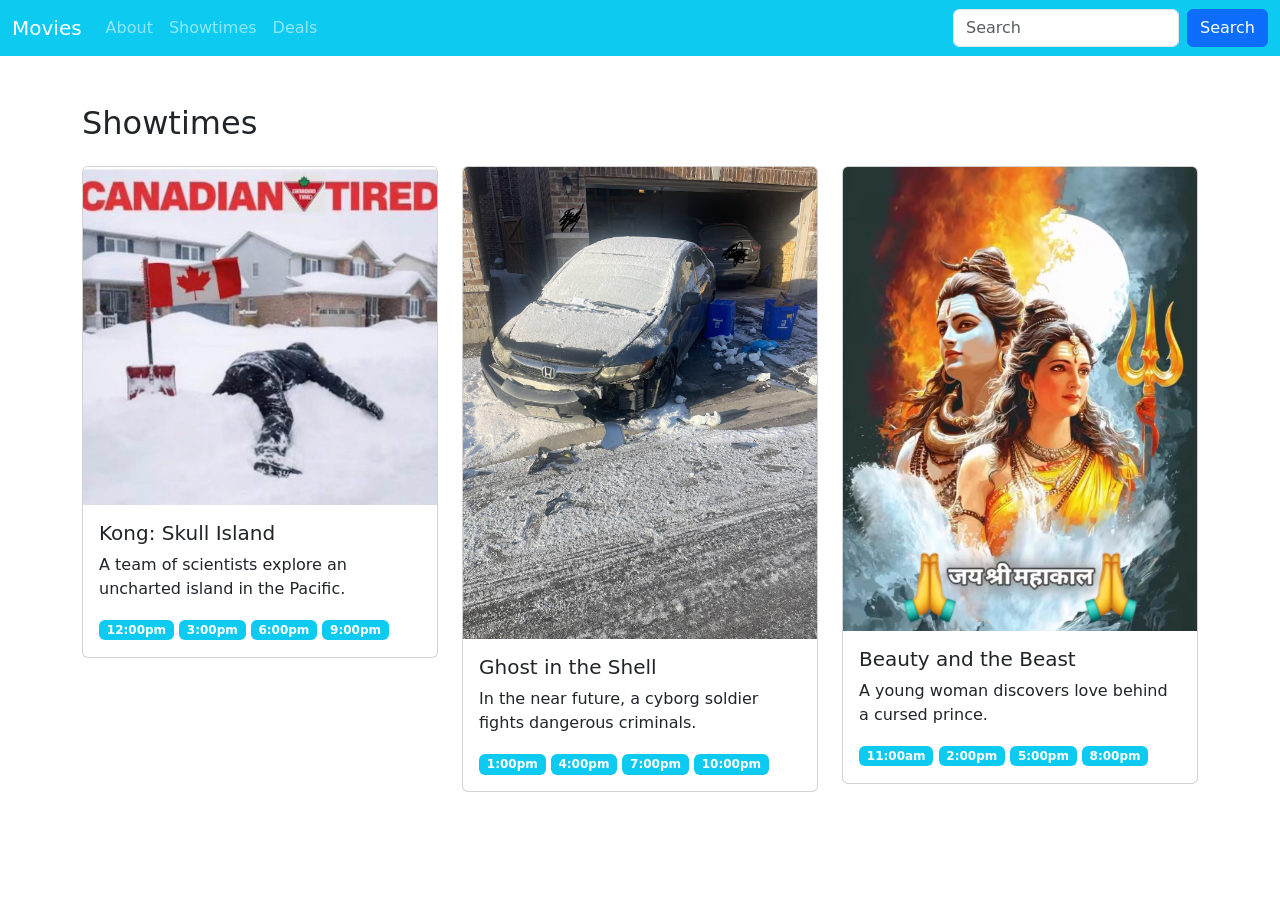
<file: bootstrap_project/index.html>
<!DOCTYPE html>
<html lang="en">
<head>
  <meta charset="UTF-8">
  <meta name="viewport" content="width=device-width, initial-scale=1">

  <title>Bootstrap Project</title>

  <!-- Bootstrap CSS -->
  <link href="https://cdn.jsdelivr.net/npm/bootstrap@5.3.2/dist/css/bootstrap.min.css" rel="stylesheet">
</head>
<body>

  <nav class="navbar navbar-expand-lg navbar-dark bg-info">
    <div class="container-fluid">
      <a class="navbar-brand" href="#">Movies</a>

      <button class="navbar-toggler" type="button" data-bs-toggle="collapse" data-bs-target="#navbarNav">
        <span class="navbar-toggler-icon"></span>
      </button>

      <div class="collapse navbar-collapse" id="navbarNav">
        <ul class="navbar-nav me-auto">
          <li class="nav-item"><a class="nav-link" href="#">About</a></li>
          <li class="nav-item"><a class="nav-link" href="#">Showtimes</a></li>
          <li class="nav-item"><a class="nav-link" href="#">Deals</a></li>
        </ul>

        <form class="d-flex">
          <input class="form-control me-2" type="search" placeholder="Search">
          <button class="btn btn-primary" type="submit">Search</button>
        </form>
      </div>
    </div>

  </nav>

<div class="container mt-5">
  <h2 class="mb-4">Showtimes</h2>

  <div class="row">

 <div class="col-md-4">
      <div class="card mb-4">
        <img src="images/kong.jpg" class="card-img-top" alt="Kong Skull Island">
        <div class="card-body">
          <h5 class="card-title">Kong: Skull Island</h5>
          <p class="card-text">
            A team of scientists explore an uncharted island in the Pacific.
          </p>
          <span class="badge bg-info">12:00pm</span>
          <span class="badge bg-info">3:00pm</span>
          <span class="badge bg-info">6:00pm</span>
          <span class="badge bg-info">9:00pm</span>
        </div>
      </div>
    </div>

 <div class="col-md-4">
      <div class="card mb-4">
        <img src="images/ghost.jpg" class="card-img-top" alt="Ghost in the Shell">
        <div class="card-body">
          <h5 class="card-title">Ghost in the Shell</h5>
          <p class="card-text">
            In the near future, a cyborg soldier fights dangerous criminals.
          </p>
          <span class="badge bg-info">1:00pm</span>
          <span class="badge bg-info">4:00pm</span>
          <span class="badge bg-info">7:00pm</span>
          <span class="badge bg-info">10:00pm</span>
        </div>
      </div>
    </div>

 <div class="col-md-4">
      <div class="card mb-4">
        <img src="images/beauty.jpg" class="card-img-top" alt="Beauty and the Beast">
        <div class="card-body">
          <h5 class="card-title">Beauty and the Beast</h5>
          <p class="card-text">
            A young woman discovers love behind a cursed prince.
          </p>
          <span class="badge bg-info">11:00am</span>
          <span class="badge bg-info">2:00pm</span>
          <span class="badge bg-info">5:00pm</span>
          <span class="badge bg-info">8:00pm</span>
        </div>
      </div>
    </div>


  <!-- Bootstrap JS -->
  <script src="https://cdn.jsdelivr.net/npm/bootstrap@5.3.2/dist/js/bootstrap.bundle.min.js"></script>
</body>
</html>
</file>
